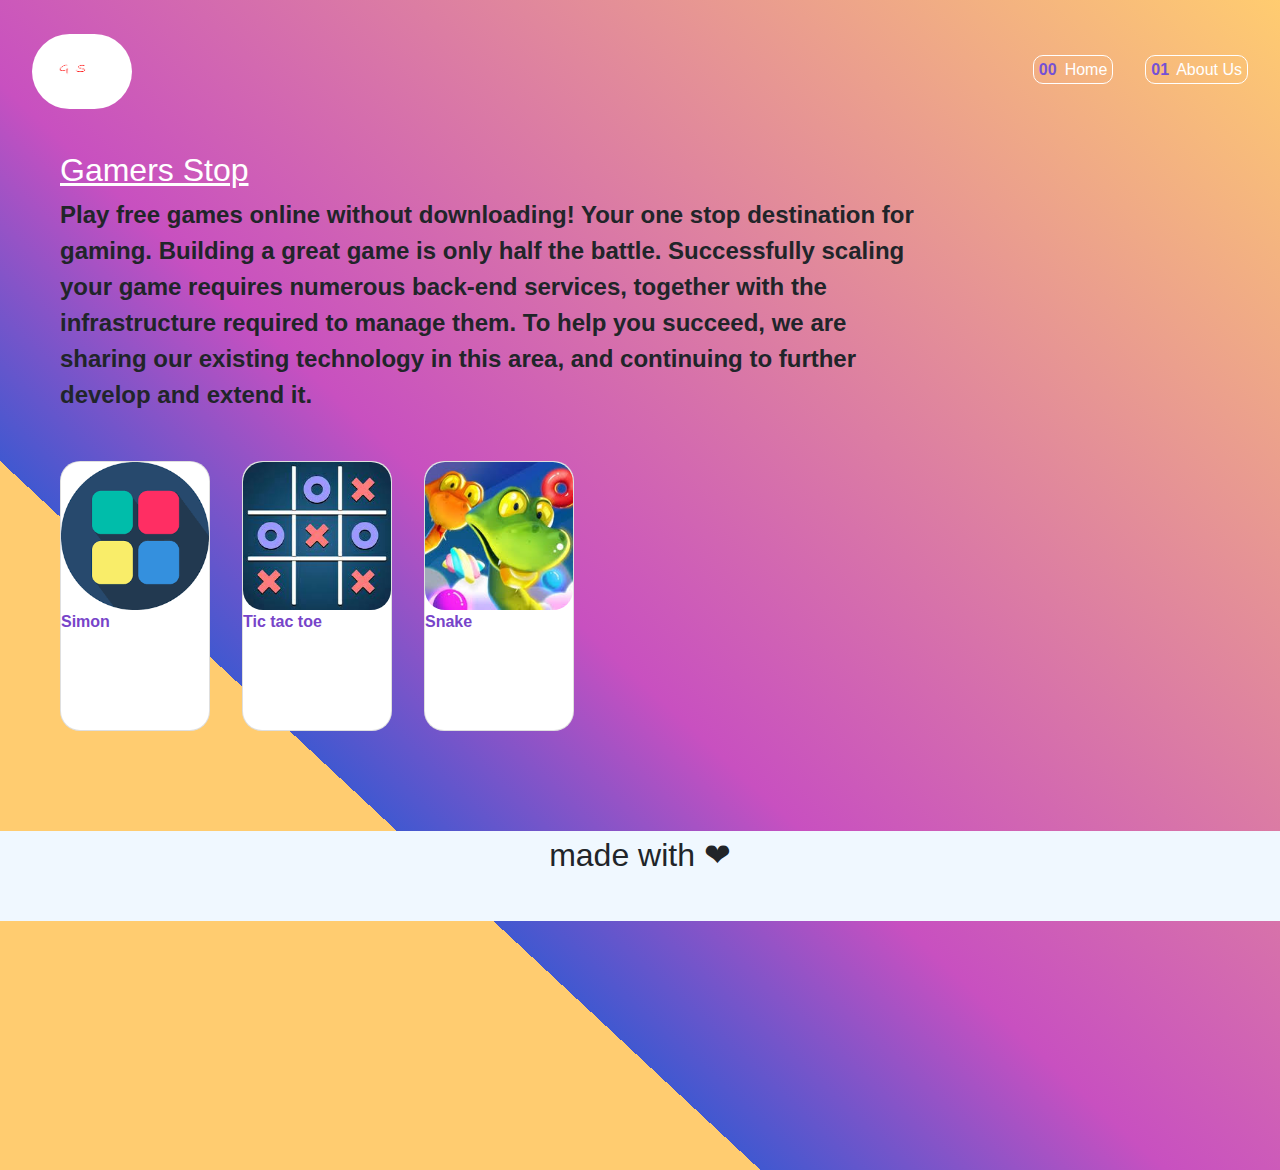
<file: index.html>
<!DOCTYPE html>
<html lang="en">
<head>
    <meta charset="UTF-8">
    <meta http-equiv="X-UA-Compatible" content="IE=edge">
    <meta name="viewport" content="width=device-width, initial-scale=1.0">
    <title>Gamers Stop</title>
    <link rel="stylesheet" href="/css/bootstrap.min.css">

    <link rel="stylesheet" href="/css/style.css">
</head>
<body >

    <!-- navigation: start -->
    <div class="body">
    <div class="primary-header flex">    

        <nav class="logo">
                <a href="/index.html" > <img src="/img/logo%20gs.png" alt="logo" > </a>
        </nav>
        <nav>
            <ul id="primary-navigation" class="primary-navigation flex">
                <li class="active">
                    <a href="/index.html" class="ff-sans-cod uppercase text-white letter-spacing-2">
                        <span aria-hidden="true" >00 </span> Home
                    </a>
                </li>
                <li >
                    <a href="#" class="ff-sans-cod uppercase text-white letter-spacing-2">
                        <span aria-hidden="true">01</span> About Us
                    </a>
                </li>
            </ul>
        </nav>
            
    </div>
    <!-- navigation: end -->
    <div class="container">
       
       <div class="content">
        <h4>Gamers Stop</h4>
            Play free games online without downloading! Your one stop destination for gaming. Building a great game is only half the battle. Successfully scaling your game requires numerous back-end services, together with the infrastructure required to manage them. To help you succeed, we are sharing our existing technology in this area, and continuing to further develop and extend it.
       </div>
        <div class="card-content">
            <div class="card">
                <a href="Simon Game/index.html"><img src="/img/simon.png" alt="simon">Simon</a>
            </div>
            <div class="card">
                <a href="tic-tac-toe/index.html"><img src="/img/tic-tac-toe.jpg" alt="tic-tac-toe">Tic tac toe</a>
            </div>
            <div class="card">
                <a href="/SnakeMania/index.html"><img src="/img/samake%20mania.jpg" alt="SnakeMania">Snake</a>
            </div>
        </div>
    </div>
        <footer class="footer ">
            <p>made with ❤</p>
            ️
        </footer>
    </div>


</body>
</html>
</file>
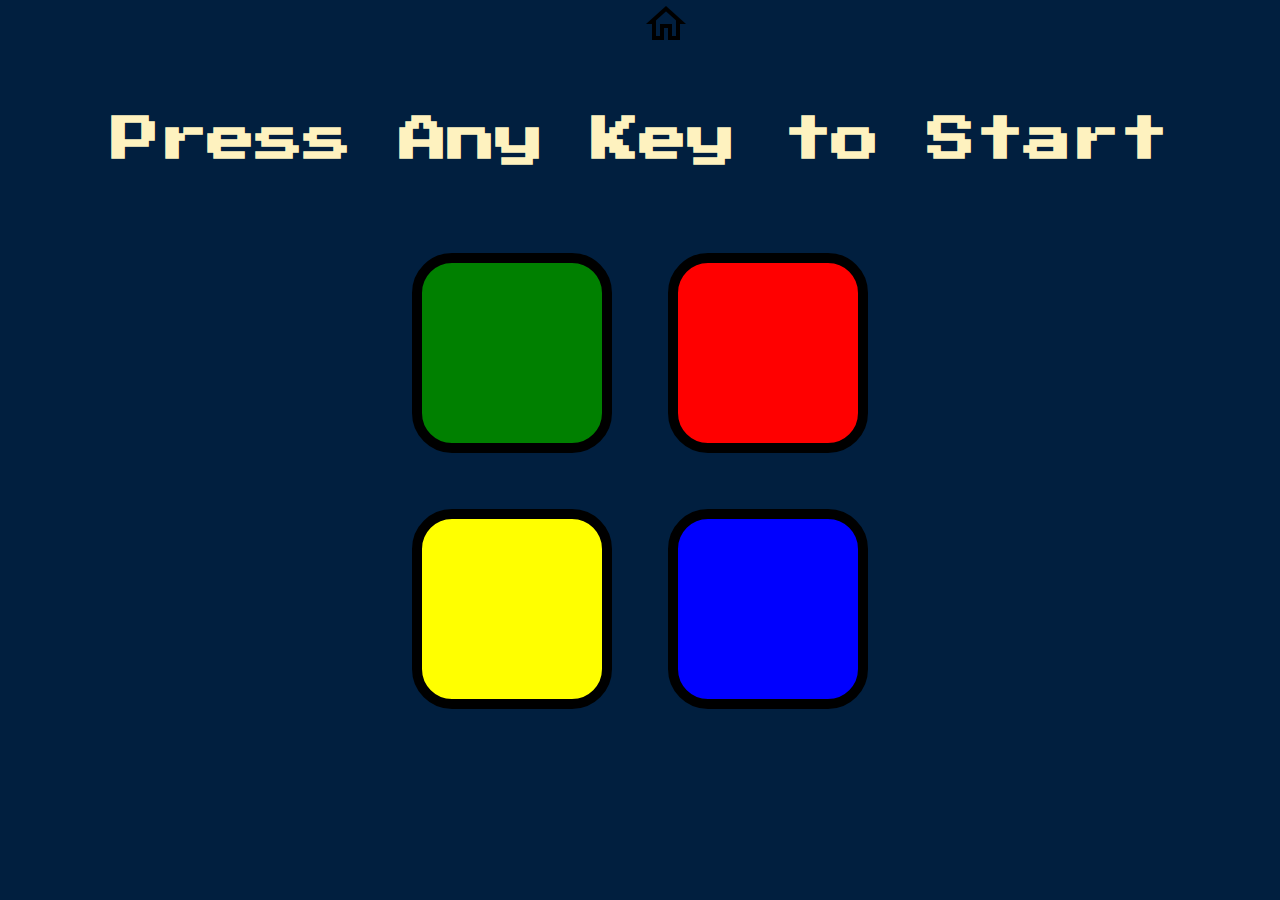
<file: Simon Game/index.html>
<!DOCTYPE html>
<html lang="en" dir="ltr">

<head>
  <meta charset="utf-8">
  <title>Simon</title>
  <link rel="stylesheet" href="/css/style.css">
  <link rel="stylesheet" href="/Simon%20Game/styles.css">
  
  <link href="https://fonts.googleapis.com/css?family=Press+Start+2P" rel="stylesheet">
</head>

<body>
  <a class="home-btn" href="/index.html">
    <img src="/img/outline_home_black_24dp.png" alt="Home">
    </a>
  
  <h1 id="level-title">Press Any Key to Start</h1>
  <div class="container">
    <div class="row "> 
      <div type="button" id="green" class="btn green ">
        <audio id="green-audio" src="sounds/green.mp3" muted></audio>
      </div>

      <div type="button" id="red" class="btn red">
        <audio id="red-audio" src="sounds/red.mp3" muted></audio>
      </div>
    </div>

    <div class="row">

      <div type="button" id="yellow" class="btn yellow">
        <audio id="yellow-audio" src="sounds/yellow.mp3" muted></audio>
      </div>
      <div type="button" id="blue" class="btn blue">
        <audio id="blue-audio" src="sounds/blue.mp3" muted></audio>

      </div>

    </div>

  </div>

  <script src="https://ajax.googleapis.com/ajax/libs/jquery/3.6.0/jquery.min.js"></script>
  <script src="game.js" charset="utf-8"></script>

</body>

</html>
</file>
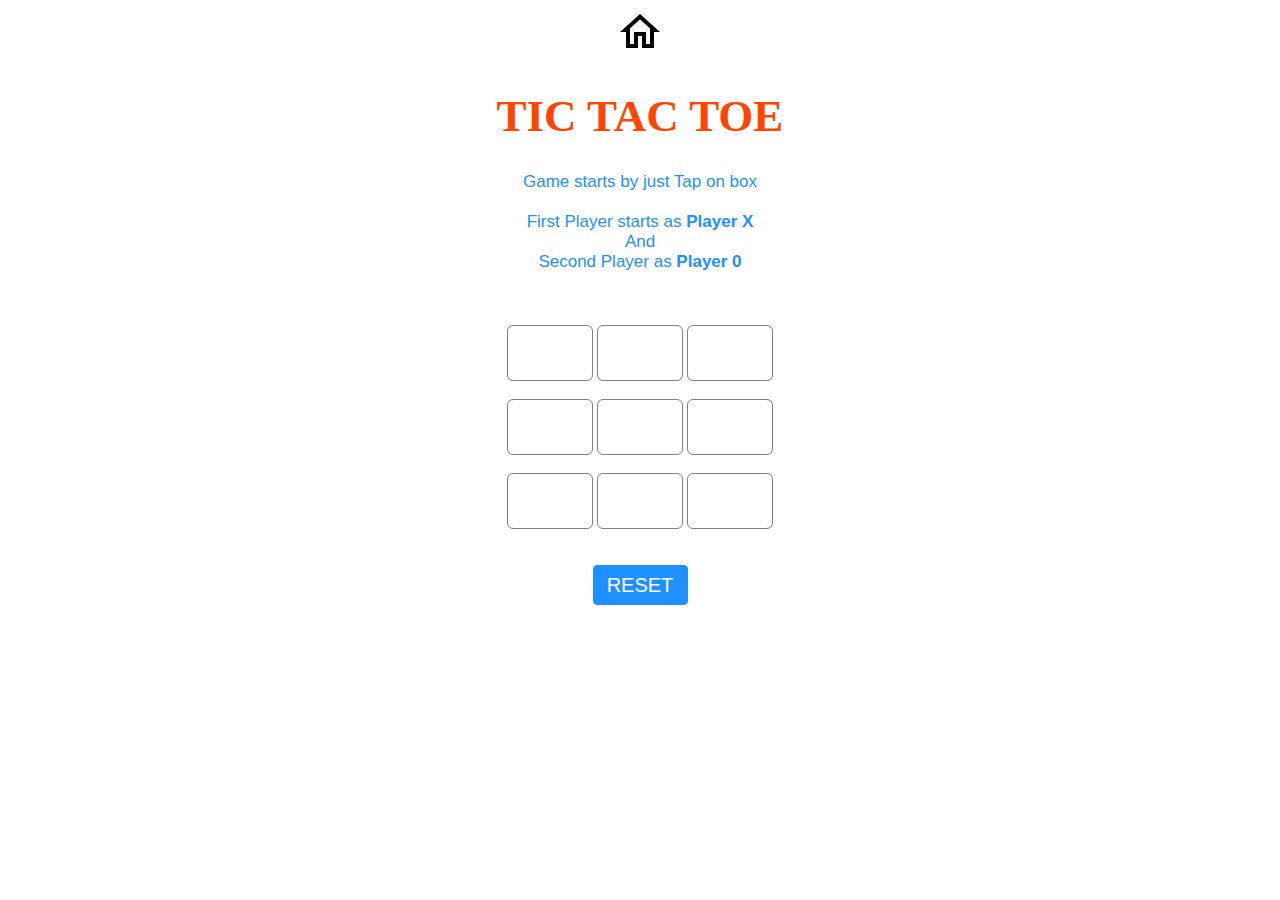
<file: tic-tac-toe/index.html>
<!DOCTYPE html>
  
<head>
    <meta name="viewport" content=
        "width=device-width, initial-scale=1.0">
  
    <!-- CSS file Included -->
    <link rel="stylesheet" 
        type="text/css" href="/tic-tac-toe/style.css">
  
    <!-- JavaScript file included -->
   
</head>
  
<body>
    <div id="main">
        <a class="home-btn" href="/index.html">
            <img src="/img/outline_home_black_24dp.png" alt="Home">
        </a>
        <h1>TIC TAC TOE</h1>
  
        <!-- Game Instructions -->
        <p id="ins">Game starts by just Tap on 
            box<br><br>First Player starts as 
            <b>Player X</b><br>And<br>Second 
            Player as <b>Player 0</b>
        </p>
  
  
        <br><br>
        <!-- 3*3 grid of Boxes -->
        <input type="text" id="b1" onclick=
            "myfunc_3(); myfunc();" readonly>
  
        <input type="text" id="b2" onclick=
            "myfunc_4(); myfunc();" readonly>
  
        <input type="text" id="b3" onclick=
            "myfunc_5(); myfunc();" readonly>
        <br><br>
  
        <input type="text" id="b4" onclick=
            "myfunc_6(); myfunc();" readonly>
              
        <input type="text" id="b5" onclick=
            "myfunc_7(); myfunc();" readonly>
  
        <input type="text" id="b6" onclick=
            "myfunc_8(); myfunc();" readonly>
        <br><br>
  
        <input type="text" id="b7" onclick=
            "myfunc_9(); myfunc();" readonly>
  
        <input type="text" id="b8" onclick=
            "myfunc_10();myfunc();" readonly>
  
        <input type="text" id="b9" onclick=
            "myfunc_11();myfunc();" readonly>
  
        <!-- Grid end here  -->
        <br><br><br>
        <!-- Button to reset game -->
        <button id="but" onclick="myfunc_2()">
            RESET
        </button>
  
        <br><br>
        <!-- Space to show player turn -->
        <p id="print"></p>
  
  
    </div>
    <script src="/tic-tac-toe/script.js"></script>
</body>
  
</html>
</file>
<file: css/style.css>
:root{
    --red: #C850C0;
    --blue: #4158D0;
    --yellow: #FFCC70;
}

*{  
    /* min-width: 350px; */
    scroll-behavior: smooth;
   margin: 0;
   padding: 0;
   box-sizing:border-box;
   font-family:-apple-system, BlinkMacSystemFont, 'Segoe UI', Roboto, Oxygen, Ubuntu, Cantarell, 'Open Sans', 'Helvetica Neue', sans-serif

}

/* common start */


.body{
    width: 100%;
    height: 130vh;
    background-image: linear-gradient(43deg, var(--yellow) 30%,var(--blue) 0%, var(--red) 46%, var(--yellow) 100%);
    background-repeat: no-repeat;
    background-size: cover;
}

.logo{
    margin: 2rem;
    font-weight: 700;
    font-size: 3rem;
    color: #ffcc70;
}

.logo a{
    text-decoration: none;
}

.logo a img{
    width: 100px;
    border-radius: 40px;
}

.primary-header{
    align-items: center;
    justify-content: space-between;
}

.primary-navigation{
    list-style: none;
    padding: 0 2em 0 0em;
    margin: 0;
    
}

.primary-navigation a{
    text-decoration: none;
    /*font-size: 10px;*/
    border: 1px white solid;
    padding: 5px;
    border-radius: 10px;
}

.primary-navigation a > span{
    font-weight: 700;
    color: hsl(256, 62%, 58%);
    margin-inline-end: 0.22em;
}


.flex{
    display: flex;
    gap: var(--gap, 2rem);
}

.container{
    /* border: 1px white solid ; */
    margin: 10px 3rem;
    /* background: rgb(204, 104, 199); */
    width: 70%;
    gap: var(--gap, 2em);
    font-size: 24px;
    font-weight: bold;
}
.card-content{
    
    display: flex;
    gap: var(--gap, 2rem);
    
}

.card {
    width: 150px;
    height: 5rem;
    /* filter: blur(8px); */
    /* -webkit-filter: blur(8px); */
    margin-top:  3rem;
    height: 30vh;
    border-radius: 20px;
}
.card a{
    
    color: rgb(119, 68, 201);
    font-weight: bold;
    /* position: absolute; */
    /* bottom:2%; */
    font-size: medium;

    /* right:10%; */
    text-decoration: none;
    
}

.card > a:nth-child(2){
    margin-bottom: 50px;
}

.home-btn{
    position:relative;
    left: 2%;

}

.content h4{
    font-size: xx-large;
    color: white;
    text-decoration: underline;
} 

.card a img{
    width: 100%;
    text-align: center;
    border-radius: 20px;
}

@media (max-width: 35em){
    .primary-navigation{
        position: fixed;
        flex-direction: column;
        padding: 0;
        inset: 2em 0 20em 70vw;
        /* background: ; */
        gap: var(--gap, 0.5em);
    }

    .content{
        margin: 0 1em ;
        margin-inline-end: 0.7em;
        width: 90%;

    }

    .card{
        height: 22vh;
        width: 100px;

    }

    .card a{
        font-size: 40px;
        right:10%;
        padding-left: 4%;
    }

    .primary-navigation a{
        text-decoration: none;
        font-size: medium;
        
    }

    .btn{
        border-width: 1px;
        width: 100px;
        height: 100px;
    }

    .content{
        font-size: medium;
    }

    .card-content{
        display: block ;

    }
    .body{
        height: 100%;
    }
}

/* common :end */

.footer{
    border:0px white solid ;
    background-color: aliceblue;
    height: 10vh;
    width: 100%;
    text-align: center;
    font-weight: 500;
    font-size: xx-large;
    /*position: absolute;*/
    margin-top: 100px;


}
</file>
<file: tic-tac-toe/style.css>
h1 {
    color: orangered;
    font-size: 45px;
}

/* 3*3 Grid */
#b1, #b2, #b3, #b4, #b5, 
#b6, #b7, #b8, #b9 {
    width: 80px;
    height: 52px;
    margin: auto;
    border: 1px solid gray;
    border-radius: 6px;
    font-size: 30px;
    text-align: center;
}

/* Reset Button */
#but {
    box-sizing: border-box;
    width: 95px;
    height: 40px;
    border: 1px solid dodgerblue;
    margin: auto;
    border-radius: 4px;
    font-family: Verdana, 
        Geneva, Tahoma, sans-serif;

    background-color: dodgerblue;
    color: white;
    font-size: 20px;
    cursor: pointer;
}

/* Player turn space */
#print {
    font-family: Verdana, 
        Geneva, Tahoma, sans-serif;

    color: dodgerblue;
    font-size: 20px;
}

/* Main Container */
#main {
    text-align: center;
}

/* Game Instruction Text */
#ins {
    font-family: Verdana, 
        Geneva, Tahoma, sans-serif;
          
    color: dodgerblue;
    font-size: 17px;
}
</file>
